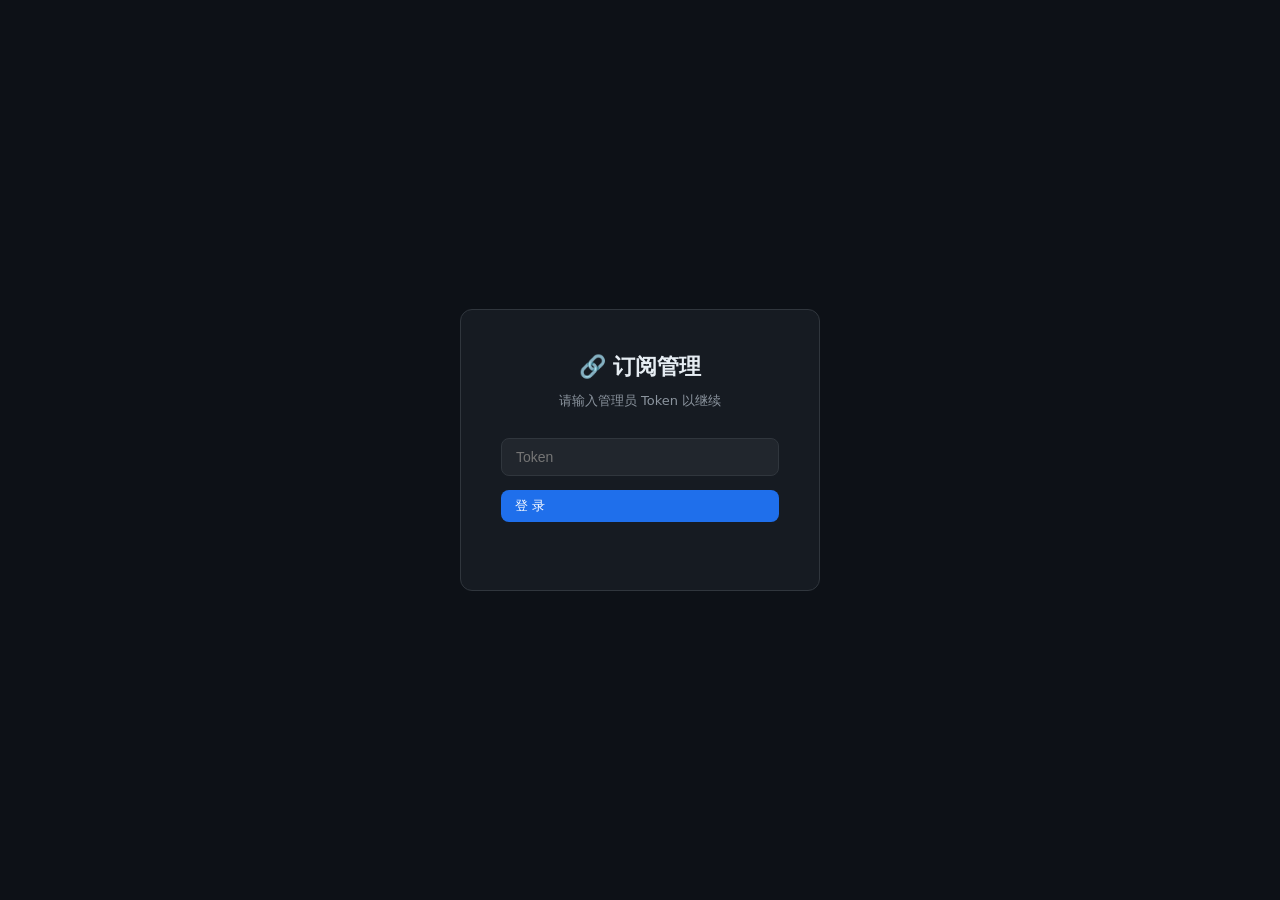
<file: sub-hub/go/web/index.html>
<!DOCTYPE html>
<html lang="zh-CN">
<head>
<meta charset="UTF-8">
<meta name="viewport" content="width=device-width,initial-scale=1">
<title>订阅管理</title>
<style>
:root { --bg:#0d1117; --bg2:#161b22; --bg3:#21262d; --bg4:#30363d; --border:#30363d; --text:#e6edf3; --text2:#8b949e; --accent:#58a6ff; --accent2:#1f6feb; --green:#3fb950; --red:#f85149; --yellow:#d29922; --radius:8px; --shadow:0 1px 3px rgba(0,0,0,.4); }
*{box-sizing:border-box;margin:0;padding:0}
body{background:var(--bg);color:var(--text);font:14px/1.5 "Segoe UI",system-ui,sans-serif;min-height:100vh}
a{color:var(--accent);text-decoration:none}

#auth-screen{position:fixed;inset:0;background:var(--bg);display:flex;align-items:center;justify-content:center;z-index:100}
.auth-box{background:var(--bg2);border:1px solid var(--border);border-radius:12px;padding:40px;width:360px;text-align:center}
.auth-box h1{font-size:22px;margin-bottom:8px}
.auth-box p{color:var(--text2);margin-bottom:28px;font-size:13px}
.auth-box input{width:100%;padding:10px 14px;background:var(--bg3);border:1px solid var(--border);border-radius:var(--radius);color:var(--text);font-size:14px;margin-bottom:14px;outline:none}
.auth-box input:focus{border-color:var(--accent)}
.auth-error{color:var(--red);font-size:13px;margin-top:8px;min-height:20px}

#app{display:none;flex-direction:column;min-height:100vh}
header{background:var(--bg2);border-bottom:1px solid var(--border);padding:0 24px;display:flex;align-items:center;gap:24px;height:52px}
header h1{font-size:16px;font-weight:600;white-space:nowrap}
header h1 span{color:var(--accent)}
nav{display:flex;gap:2px;margin-left:auto}
nav button{background:none;border:none;color:var(--text2);cursor:pointer;padding:8px 16px;border-radius:6px;font-size:13px;font-weight:500;transition:.15s}
nav button:hover{background:var(--bg3);color:var(--text)}
nav button.active{background:var(--bg3);color:var(--accent)}
main{flex:1;padding:28px 24px;max-width:1100px;width:100%;margin:0 auto}

.card{background:var(--bg2);border:1px solid var(--border);border-radius:var(--radius);padding:20px;margin-bottom:20px}
.card-header{display:flex;align-items:center;justify-content:space-between;margin-bottom:16px}
.card-title{font-weight:600;font-size:15px}

.btn{display:inline-flex;align-items:center;gap:6px;padding:7px 14px;border-radius:var(--radius);border:none;cursor:pointer;font-size:13px;font-weight:500;transition:.15s;white-space:nowrap}
.btn-primary{background:var(--accent2);color:#fff}
.btn-primary:hover{background:var(--accent)}
.btn-ghost{background:transparent;color:var(--text2);border:1px solid var(--border)}
.btn-ghost:hover{background:var(--bg3);color:var(--text)}
.btn-sm{padding:5px 10px;font-size:12px}
.btn-icon{background:transparent;border:none;cursor:pointer;color:var(--text2);padding:4px 6px;border-radius:4px;transition:.15s;font-size:14px}
.btn-icon:hover{color:var(--text);background:var(--bg3)}

.table-wrap{overflow-x:auto}
table{width:100%;border-collapse:collapse}
th{text-align:left;padding:10px 12px;color:var(--text2);font-size:12px;font-weight:600;text-transform:uppercase;letter-spacing:.5px;border-bottom:1px solid var(--border)}
td{padding:10px 12px;border-bottom:1px solid var(--border);vertical-align:middle}
tr:last-child td{border-bottom:none}
tr:hover td{background:rgba(255,255,255,.025)}
.uri-cell{max-width:340px;overflow:hidden;text-overflow:ellipsis;white-space:nowrap;color:var(--text2);font-family:monospace;font-size:12px}
.name-cell{font-weight:500;max-width:180px;overflow:hidden;text-overflow:ellipsis;white-space:nowrap}

.toggle{position:relative;display:inline-block;width:36px;height:20px}
.toggle input{opacity:0;width:0;height:0}
.slider{position:absolute;cursor:pointer;inset:0;background:var(--bg4);border-radius:20px;transition:.2s}
.slider:before{content:"";position:absolute;height:14px;width:14px;left:3px;bottom:3px;background:#fff;border-radius:50%;transition:.2s}
input:checked+.slider{background:var(--accent2)}
input:checked+.slider:before{transform:translateX(16px)}

.form-group{margin-bottom:16px}
.form-group label{display:block;font-size:13px;font-weight:500;margin-bottom:6px;color:var(--text2)}
.form-group input,.form-group textarea,.form-group select{width:100%;padding:9px 12px;background:var(--bg3);border:1px solid var(--border);border-radius:var(--radius);color:var(--text);font-size:14px;outline:none;transition:.15s;font-family:inherit}
.form-group input:focus,.form-group textarea:focus{border-color:var(--accent)}
.form-group textarea{resize:vertical;min-height:140px;font-family:monospace;font-size:12px}
.form-hint{font-size:12px;color:var(--text2);margin-top:5px}
.form-row{display:grid;grid-template-columns:1fr 1fr;gap:16px}

.modal-backdrop{position:fixed;inset:0;background:rgba(0,0,0,.6);display:none;align-items:center;justify-content:center;z-index:50}
.modal-backdrop.open{display:flex}
.modal{background:var(--bg2);border:1px solid var(--border);border-radius:12px;padding:28px;width:520px;max-width:95vw;max-height:90vh;overflow-y:auto}
.modal-title{font-size:16px;font-weight:600;margin-bottom:20px}
.modal-actions{display:flex;justify-content:flex-end;gap:10px;margin-top:20px}

.link-table{width:100%;border-collapse:collapse}
.link-table tr td{padding:10px 12px;border-bottom:1px solid var(--border);vertical-align:middle}
.link-table tr:last-child td{border-bottom:none}
.link-table tr:hover td{background:rgba(255,255,255,.025)}
.link-label{font-weight:500;white-space:nowrap;min-width:140px;color:var(--text)}
.link-url{font-family:monospace;font-size:12px;color:var(--text2);word-break:break-all}
.copy-btn{background:var(--bg3);border:1px solid var(--border);color:var(--text2);padding:4px 10px;border-radius:5px;cursor:pointer;font-size:12px;white-space:nowrap;transition:.15s}
.copy-btn:hover{background:var(--bg4);color:var(--text)}
.copy-btn.copied{color:var(--green);border-color:var(--green)}

.empty{text-align:center;padding:48px;color:var(--text2)}
.stat-row{display:flex;gap:20px;margin-bottom:16px}
.stat{background:var(--bg3);border-radius:var(--radius);padding:12px 18px;flex:1;text-align:center}
.stat-num{font-size:28px;font-weight:700;color:var(--accent)}
.stat-label{font-size:12px;color:var(--text2);margin-top:2px}
.toast{position:fixed;bottom:24px;right:24px;background:var(--bg3);border:1px solid var(--border);border-radius:var(--radius);padding:12px 20px;font-size:13px;box-shadow:var(--shadow);z-index:200;animation:fadeIn .2s ease;pointer-events:none}
@keyframes fadeIn{from{opacity:0;transform:translateY(8px)}}
.page{display:none}
.page.active{display:block}
.drag-handle{cursor:grab;color:var(--text2);padding:0 4px;user-select:none;font-size:16px}
.dragging{opacity:.4}
</style>
</head>
<body>

<div id="auth-screen">
  <div class="auth-box">
    <h1>🔗 订阅管理</h1>
    <p>请输入管理员 Token 以继续</p>
    <input type="password" id="token-input" placeholder="Token" autocomplete="current-password">
    <button class="btn btn-primary" style="width:100%" onclick="login()">登 录</button>
    <div class="auth-error" id="auth-error"></div>
  </div>
</div>

<div id="app">
  <header>
    <h1>🔗 <span>Sub</span>Server</h1>
    <nav>
      <button class="active" onclick="showPage('nodes',this)">节点管理</button>
      <button onclick="showPage('settings',this)">设置</button>
      <button onclick="showPage('links',this)">订阅链接</button>
    </nav>
  </header>

  <main>
    <div class="page active" id="page-nodes">
      <div class="stat-row">
        <div class="stat"><div class="stat-num" id="stat-total">0</div><div class="stat-label">节点总数</div></div>
        <div class="stat"><div class="stat-num" id="stat-enabled">0</div><div class="stat-label">已启用</div></div>
        <div class="stat"><div class="stat-num" id="stat-disabled">0</div><div class="stat-label">已禁用</div></div>
      </div>
      <div class="card">
        <div class="card-header">
          <span class="card-title">节点列表</span>
          <div style="display:flex;gap:8px">
            <button class="btn btn-ghost btn-sm" onclick="openBatchModal()">批量导入</button>
            <button class="btn btn-primary btn-sm" onclick="openAddModal()">+ 添加节点</button>
          </div>
        </div>
        <div class="table-wrap">
          <table id="nodes-table">
            <thead>
              <tr>
                <th style="width:32px"></th>
                <th>名称</th>
                <th>节点 URI</th>
                <th style="width:80px">启用</th>
                <th style="width:90px">操作</th>
              </tr>
            </thead>
            <tbody id="nodes-tbody"></tbody>
          </table>
          <div class="empty" id="nodes-empty" style="display:none">
            暂无节点 &mdash; 点击「添加节点」或「批量导入」
          </div>
        </div>
      </div>
    </div>

    <div class="page" id="page-settings">
      <div class="card">
        <div class="card-header"><span class="card-title">基本设置</span></div>
        <div class="form-group">
          <label>订阅名称</label>
          <input type="text" id="cfg-sub-name" placeholder="My Subscription">
          <div class="form-hint">显示在客户端订阅列表中的名称，也用作下载文件名</div>
        </div>
        <div class="form-group">
          <label>Subconverter 远程配置 URL（可选）</label>
          <input type="url" id="cfg-subconfig" placeholder="https://example.com/clash-config.ini">
          <div class="form-hint">
            对应 subconverter 的 <code>config</code> 参数，用于自定义 Clash / Surge 规则组和代理组。
            留空则使用 subconverter 内置默认规则。
            <a href="https://github.com/tindy2013/subconverter/blob/master/README-cn.md" target="_blank">文档 →</a>
          </div>
        </div>
        <div style="display:flex;justify-content:flex-end">
          <button class="btn btn-primary" onclick="saveConfig()">保存设置</button>
        </div>
      </div>
    </div>

    <div class="page" id="page-links">
      <div class="card">
        <div class="card-header"><span class="card-title">订阅链接生成</span></div>
        <div class="form-row">
          <div class="form-group">
            <label>服务器地址（含端口）</label>
            <input type="text" id="links-host" placeholder="http://your-server:8080" oninput="renderLinks()">
          </div>
          <div class="form-group">
            <label>使用 Token</label>
            <select id="links-token" onchange="renderLinks()">
              <option value="admin">管理员 Token</option>
              <option value="guest">访客 Token（GUEST）</option>
            </select>
          </div>
        </div>
      </div>
      <div class="card">
        <div class="card-header"><span class="card-title">各客户端链接</span></div>
        <div class="table-wrap">
          <table class="link-table" id="links-table">
            <tbody></tbody>
          </table>
        </div>
      </div>
    </div>
  </main>
</div>

<div class="modal-backdrop" id="node-modal">
  <div class="modal">
    <div class="modal-title" id="modal-title">添加节点</div>
    <input type="hidden" id="modal-id">
    <div class="form-group">
      <label>节点 URI <span style="color:var(--red)">*</span></label>
      <input type="text" id="modal-uri" placeholder="vmess://… 或 vless://… 或 trojan://…">
    </div>
    <div class="form-group">
      <label>备注名称（可选，留空则从 URI # 后提取）</label>
      <input type="text" id="modal-name" placeholder="节点名称">
    </div>
    <div class="modal-actions">
      <button class="btn btn-ghost" onclick="closeModal('node-modal')">取消</button>
      <button class="btn btn-primary" onclick="saveNode()">保存</button>
    </div>
  </div>
</div>

<div class="modal-backdrop" id="batch-modal">
  <div class="modal">
    <div class="modal-title">批量导入节点</div>
    <div class="form-group">
      <label>节点 URI 列表（每行一条，支持 vmess / vless / trojan / ss / ssr / hysteria2 / tuic）</label>
      <textarea id="batch-input" placeholder="vmess://...&#10;vless://...&#10;trojan://..."></textarea>
      <div class="form-hint">以 <code>#</code> 开头的行将被忽略；名称自动从 URI 尾部 <code>#节点名</code> 提取</div>
    </div>
    <div class="modal-actions">
      <button class="btn btn-ghost" onclick="closeModal('batch-modal')">取消</button>
      <button class="btn btn-primary" onclick="doBatchImport()">导入</button>
    </div>
  </div>
</div>

<script>
let TOKEN = '';
let nodes  = [];
let config = {};

function getBase() {
  // 支持子路径 /sub-hub/admin → /sub-hub/api/...
  const p = window.location.pathname;
  const i = p.lastIndexOf('/admin');
  if (i >= 0) {
    const base = p.slice(0, i + 1); // 保留结尾 /
    return base || '/';
  }
  return p.endsWith('/') ? p : p + '/';
}

async function login() {
  const t = document.getElementById('token-input').value.trim();
  if (!t) return;
  const base = getBase();
  try {
    const r = await fetch(`${base}api/config?token=${encodeURIComponent(t)}`, {
      headers: { Authorization: 'Bearer ' + t }
    });
    if (!r.ok) {
      document.getElementById('auth-error').textContent = 'Token 错误或反向代理未透传 Authorization';
      return;
    }
    TOKEN = t;
    localStorage.setItem('sub_token', t);
    document.getElementById('auth-screen').style.display = 'none';
    document.getElementById('app').style.display = 'flex';
    config = await r.json();
    applyConfig();
    await loadNodes();
    renderLinks();
  } catch (e) {
    document.getElementById('auth-error').textContent = '网络错误：' + (e && e.message ? e.message : '请稍后再试');
  }
}

window.addEventListener('load', async () => {
  // 优先从 URL ?token= 读取，其次从 localStorage
  const urlToken = new URLSearchParams(window.location.search).get('token');
  const saved = urlToken || localStorage.getItem('sub_token');
  if (saved) {
    document.getElementById('token-input').value = saved;
    await login();
  }
  document.getElementById('token-input').addEventListener('keydown', e => {
    if (e.key === 'Enter') login();
  });
  // 子路径场景下修正链接展示
  renderLinks();
});

async function api(method, path, body) {
  const base = getBase();
  const opts = {
    method,
    headers: { Authorization: 'Bearer ' + TOKEN, 'Content-Type': 'application/json' },
  };
  if (body !== undefined) opts.body = JSON.stringify(body);
  const url = path.startsWith('http') ? path : `${base}${path.replace(/^\//,'')}`;
  const sep = url.includes('?') ? '&' : '?';
  const finalUrl = `${url}${sep}token=${encodeURIComponent(TOKEN)}`;
  const r = await fetch(finalUrl, opts);
  if (!r.ok) {
    const e = await r.json().catch(() => ({ error: r.statusText }));
    throw new Error(e.error || r.statusText);
  }
  return r.json();
}

async function loadNodes() {
  nodes = await api('GET', '/api/nodes');
  renderNodes();
  updateStats();
}

function updateStats() {
  const enabled = nodes.filter(n => n.enabled).length;
  document.getElementById('stat-total').textContent    = nodes.length;
  document.getElementById('stat-enabled').textContent  = enabled;
  document.getElementById('stat-disabled').textContent = nodes.length - enabled;
}

function esc(s) {
  return String(s ?? '').replace(/[&<>"']/g, ch => ({
    '&': '&amp;', '<': '&lt;', '>': '&gt;', '"': '&quot;', "'": '&#39;'
  }[ch]));
}

function renderNodes() {
  const tbody = document.getElementById('nodes-tbody');
  const empty = document.getElementById('nodes-empty');
  if (!nodes.length) {
    tbody.innerHTML = '';
    empty.style.display = 'block';
    return;
  }
  empty.style.display = 'none';
  tbody.innerHTML = nodes.map((n) => `
    <tr data-id="${esc(n.id)}" draggable="true" ondragstart="onDragStart(event)" ondragover="onDragOver(event)" ondrop="onDrop(event)">
      <td class="drag-handle">⋮⋮</td>
      <td class="name-cell">${esc(n.name || '')}</td>
      <td class="uri-cell" title="${esc(n.uri)}">${esc(n.uri)}</td>
      <td>
        <label class="toggle">
          <input type="checkbox" ${n.enabled ? 'checked' : ''} onchange="toggleNodeEnabled('${esc(n.id)}', this.checked)">
          <span class="slider"></span>
        </label>
      </td>
      <td>
        <button class="btn-icon" title="编辑" onclick="editNode('${esc(n.id)}')">✎</button>
        <button class="btn-icon" title="删除" onclick="deleteNode('${esc(n.id)}')">🗑️</button>
      </td>
    </tr>`).join('');
}

let dragId = null;
function onDragStart(e){
  const tr = e.currentTarget;
  dragId = tr.dataset.id;
  e.dataTransfer.effectAllowed = 'move';
}
function onDragOver(e){
  e.preventDefault();
  e.dataTransfer.dropEffect = 'move';
}
async function onDrop(e){
  e.preventDefault();
  const targetId = e.currentTarget.dataset.id;
  if (!dragId || dragId === targetId) return;
  const from = nodes.findIndex(n => String(n.id) === String(dragId));
  const to   = nodes.findIndex(n => String(n.id) === String(targetId));
  if (from < 0 || to < 0) return;
  const moved = nodes.splice(from, 1)[0];
  nodes.splice(to, 0, moved);
  renderNodes();
  updateStats();
  try {
    const ids = nodes.map(n => Number(n.id));
    await api('POST', '/api/nodes/reorder', ids);
    toast('已重新排序');
  } catch (err) {
    toast('排序保存失败：' + (err && err.message ? err.message : '未知错误'));
  }
}

async function saveConfig() {
  const subName = document.getElementById('cfg-sub-name').value.trim();
  const subCfg  = document.getElementById('cfg-subconfig').value.trim();
  await api('PUT', '/api/config', { sub_name: subName, subconfig_url: subCfg });
  toast('已保存');
}

function applyConfig() {
  document.getElementById('cfg-sub-name').value = config.sub_name || '';
  document.getElementById('cfg-subconfig').value = config.subconfig_url || '';
}

function showPage(name, btn) {
  document.querySelectorAll('nav button').forEach(b => b.classList.remove('active'));
  btn && btn.classList.add('active');
  document.querySelectorAll('.page').forEach(p => p.classList.remove('active'));
  document.getElementById('page-' + name).classList.add('active');
}

function renderLinks() {
  const host = document.getElementById('links-host');
  if (!host.value) host.value = location.origin;
  const use = document.getElementById('links-token').value;
  const tk  = use === 'admin' ? TOKEN : (config.guest || '');
  const tbody = document.querySelector('#links-table tbody');
  const base = getBase();
  const subBase = host.value.replace(/\/$/, '') + base;
  const url = `${subBase}sub?token=${encodeURIComponent(tk)}`;
  const clash = `${url}&target=clash`;
  const surge = `${url}&target=surge`;
  const quanx = `${url}&target=quantumultx`;
  tbody.innerHTML = `
    <tr><td class="link-label">原始（Base64）</td><td class="link-url">${url}</td></tr>
    <tr><td class="link-label">Clash</td><td class="link-url">${clash}</td></tr>
    <tr><td class="link-label">Surge</td><td class="link-url">${surge}</td></tr>
    <tr><td class="link-label">Quantumult X</td><td class="link-url">${quanx}</td></tr>`;
}

function toast(msg) {
  const t = document.createElement('div');
  t.className = 'toast';
  t.textContent = msg;
  document.body.appendChild(t);
  setTimeout(() => t.remove(), 1600);
}

function openAddModal() { document.getElementById('modal-id').value=''; document.getElementById('modal-uri').value=''; document.getElementById('modal-name').value=''; openModal('node-modal'); }
function openBatchModal() { document.getElementById('batch-input').value=''; openModal('batch-modal'); }
function openModal(id){ document.getElementById(id).classList.add('open'); }
function closeModal(id){ document.getElementById(id).classList.remove('open'); }

async function saveNode(){
  const id = document.getElementById('modal-id').value;
  const uri = document.getElementById('modal-uri').value.trim();
  const name = document.getElementById('modal-name').value.trim();
  if (!uri) { toast('请填写节点 URI'); return; }
  try {
    if (id) await api('PUT', `/api/nodes/${id}`, { uri, name });
    else    await api('POST','/api/nodes', { uri, name });
    toast('已保存');
    closeModal('node-modal');
    await loadNodes();
  } catch (e) {
    toast('保存失败：' + (e && e.message ? e.message : '未知错误'));
  }
}

async function deleteNode(id){
  try {
    await api('DELETE', `/api/nodes/${id}`);
    toast('已删除');
    await loadNodes();
  } catch (e) {
    toast('删除失败：' + (e && e.message ? e.message : '未知错误'));
  }
}

async function editNode(id){
  const n = nodes.find(x=>x.id===id);
  if (!n) return;
  document.getElementById('modal-id').value = id;
  document.getElementById('modal-uri').value = n.uri;
  document.getElementById('modal-name').value = n.name || '';
  document.getElementById('modal-title').textContent = '编辑节点';
  openModal('node-modal');
}

async function toggleNodeEnabled(id, val){
  await api('PATCH', `/api/nodes/${id}`, { enabled: !!val });
  const n = nodes.find(x=>x.id===id); if (n) n.enabled = !!val;
  updateStats();
}
</script>
</body>
</html>
</file>
